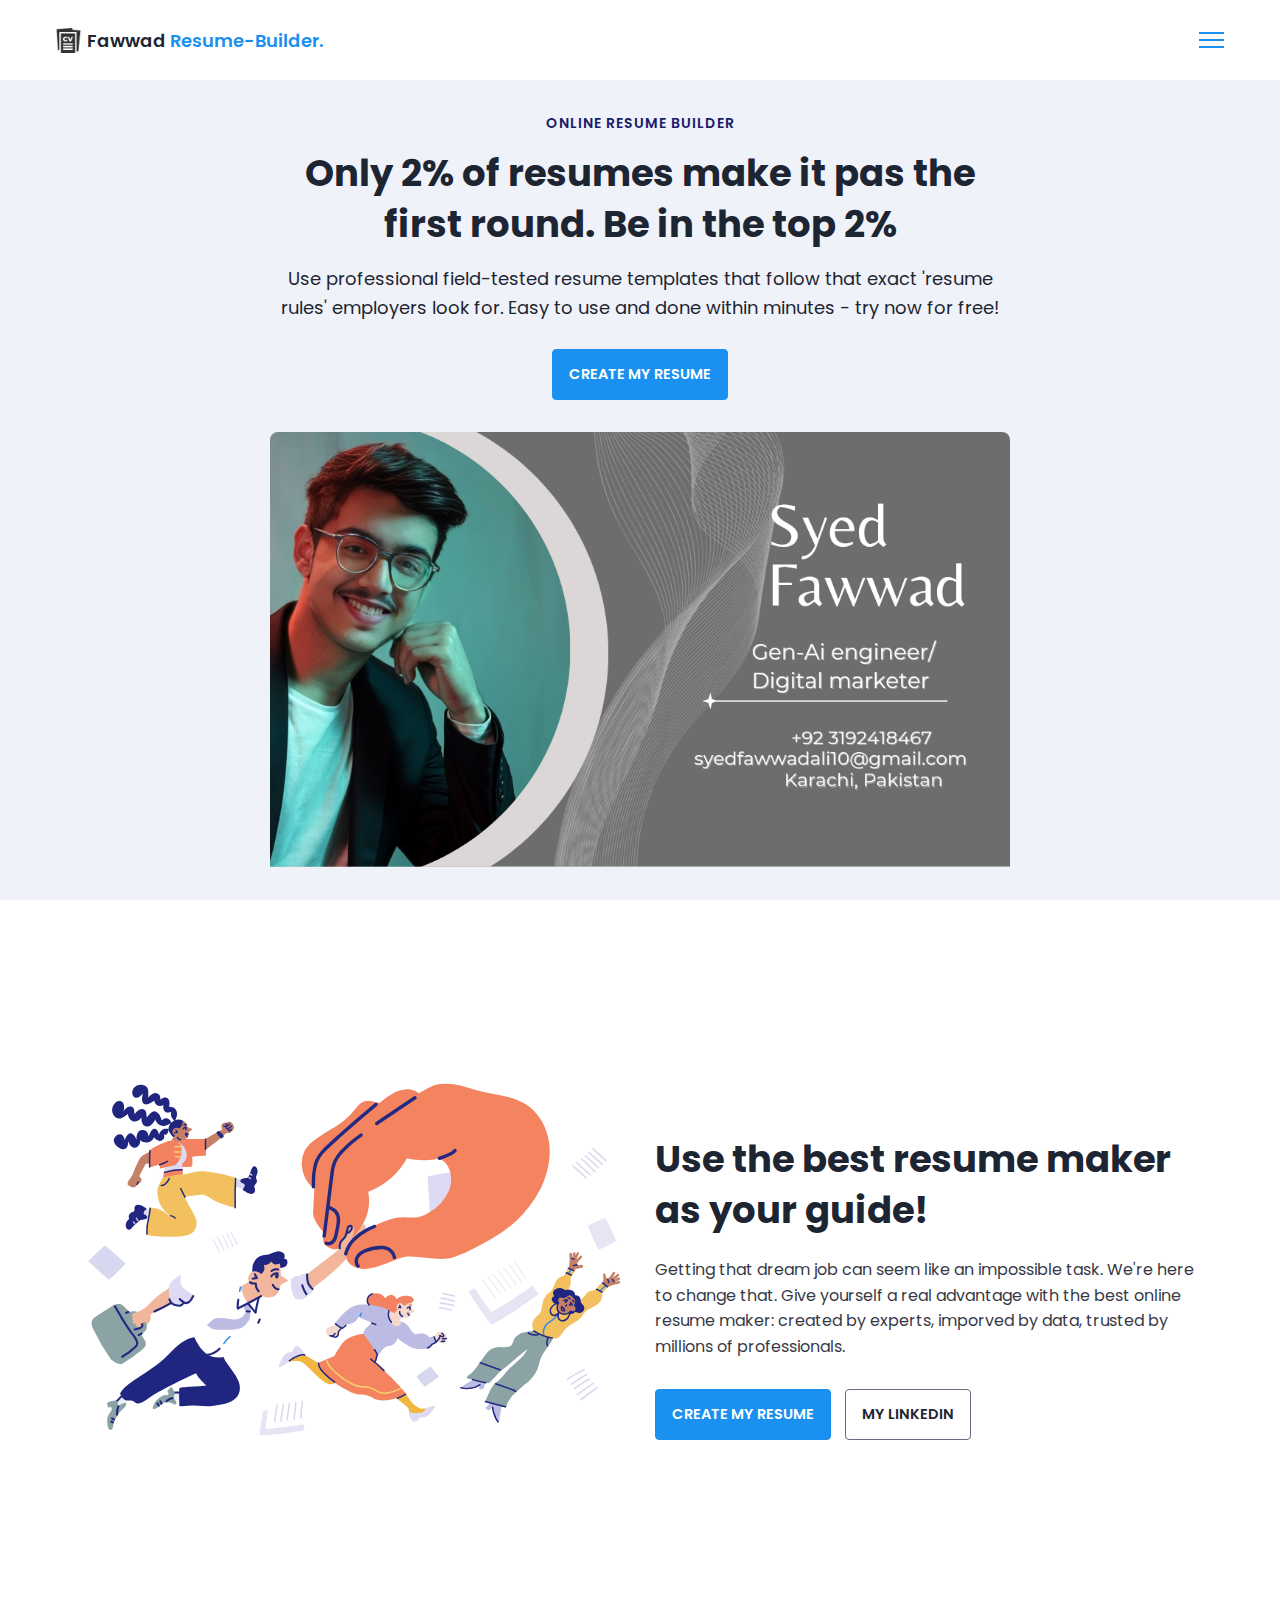
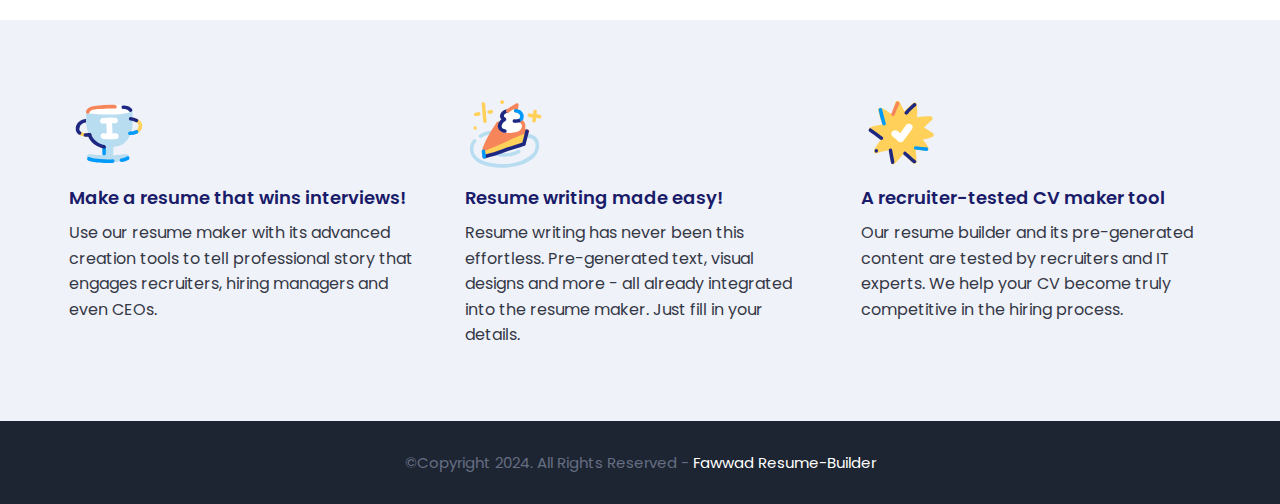
<file: index.html>
<!DOCTYPE html>
<html>
    <head>
        <meta charset="utf-8">
        <meta http-equiv="X-UA-Compatible" content="IE=edge">
        <title>Home Page</title>
        <meta name="description" content="">
        <meta name="viewport" content="width=device-width, initial-scale=1">
        <link rel="stylesheet" href="assets/css/main.css">
    </head>
    <body>

        <nav class = "navbar bg-white">
            <div class="container">
                <div class = "navbar-content">
                    <div class = "brand-and-toggler">
                        <a href = "index.html" class = "navbar-brand">
                            <img src = "assets/images/curriculum-vitae.png" alt = "" class = "navbar-brand-icon">
                            <span class = "navbar-brand-text">Fawwad <span> Resume-Builder.</span>
                        </a>
                        <button type = "button" class = "navbar-toggler-btn">
                            <div class = "bars">
                                <div class = "bar"></div>
                                <div class = "bar"></div>
                                <div class = "bar"></div>
                            </div>
                        </button>
                    </div>
                </div>
            </div>
        </nav>

        <header class = "header bg-bright" id = "header">
            <div class = "container">
                <div class = "header-content text-center">
                    <h6 class = "text-uppercase text-blue-dark fs-14 fw-6 ls-1">online resume builder</h6>
                    <h1 class = "lg-title">Only 2% of resumes make it pas the first round. Be in the top 2%</h1>
                    <p class = "text-dark fs-18">Use professional field-tested resume templates that follow that exact 'resume rules' employers look for. Easy to use and done within minutes - try now for free!</p>
                    <a href = "resume.html" class = "btn btn-primary text-uppercase">create my resume</a>
                    <img src = "assets/images/my-profile.png">
                </div>
            </div>
        </header>

        <div class="section-one">
            <div class="container">
                <div class = "section-one-content">
                    <div class="section-one-l">
                        <img src = "assets/images/visual-0c7080adf17f1f207276f613447c924f667dab34b7ac415cd7ef653172defd0b.svg">
                    </div>
                    <div class = "section-one-r text-center">
                        <h2 class = "lg-title">Use the best resume maker as your guide!</h2>
                        <p class = "text">Getting that dream job can seem like an impossible task. We're here to change that. Give yourself a real advantage with the best online resume maker: created by experts, imporved by data, trusted by millions of professionals.</p>
                        <div class = "btn-group">
                            <a href = "resume.html" class = "btn btn-primary text-uppercase">create my resume</a>
                            <a href = "https://www.linkedin.com/in/syed-fawwad-3960522b5?utm_source=share&utm_campaign=share_via&utm_content=profile&utm_medium=android_app" class = "btn btn-secondary text-uppercase">My LinkedIn</a>
                        </div>
                    </div>
                </div>
            </div>
        </div>

        <div class = "section-two bg-bright">
            <div class="container">
                <div class="section-two-content">
                    <div class = "section-items">
                        <div class = "section-item">
                            <div class = "section-item-icon">
                                <img src = "assets/images/feature-1-edf4481d69166ac81917d1e40e6597c8d61aa970ad44367ce78049bf830fbda5.svg" alt = "">
                            </div>
                            <h5 class = "section-item-title">Make a resume that wins interviews!</h5>
                            <p class = "text">Use our resume maker with its advanced creation tools to tell professional story that engages recruiters, hiring managers and even CEOs.</p>
                        </div>

                        <div class = "section-item">
                            <div class = "section-item-icon">
                                <img src = "assets/images/feature-2-a7a471bd973c02a55d1b3f8aff578cd3c9a4c5ac4fc74423d94ecc04aef3492b.svg" alt = "">
                            </div>
                            <h5 class = "section-item-title">Resume writing made easy!</h5>
                            <p class = "text">Resume writing has never been this effortless. Pre-generated text, visual designs and more - all already integrated into the resume maker. Just fill in your details.</p>
                        </div>

                        <div class = "section-item">
                            <div class = "section-item-icon">
                                <img src = "assets/images/feature-3-4e87a82f83e260488c36f8105e26f439fdc3ee5009372bb5e12d9421f32eabdd.svg" alt = "">
                            </div>
                            <h5 class = "section-item-title">A recruiter-tested CV maker tool</h5>
                            <p class = "text">Our resume builder and its pre-generated content are tested by recruiters and IT experts. We help your CV become truly competitive in the hiring process.</p>
                        </div>
                    </div>
                </div>
            </div>
        </div>

        <footer class = "footer bg-dark">
            <div class="container">
                <div class = "footer-content text-center">
                    <p class="fs-15">&copy;Copyright 2024. All Rights Reserved - <span>Fawwad Resume-Builder</span></p>
                </div>
            </div>
        </footer>
        <script src="script.js"></script>
        
    </body>
</html>
</file>
<file: assets/css/main.css>
@import url('https://fonts.googleapis.com/css2?family=Manrope:wght@200;300;400;500;600;700;800&family=Poppins:ital,wght@0,100;0,200;0,300;0,400;0,500;0,600;0,700;0,800;0,900;1,100;1,200;1,300;1,400;1,500;1,600;1,700;1,800;1,900&display=swap');

:root{
    --clr-blue: #1A91F0;
    --clr-blue-mid: #1170CD;
    --clr-blue-dark: #1A1C6A;
    --clr-white: #fff;
    --clr-bright: #EFF2F9;
    --clr-dark: #1e2532;
    --clr-black: #000;
    --clr-grey: #656e83;
    --clr-green: #084C41;
    --font-poppins: 'Poppins', sans-serif;
    --font-manrope: 'Manrope', sans-serif;;
    --transition: all 300ms ease-in-out;
}

*{
    padding: 0;
    margin: 0;
    box-sizing: border-box;
}

html{
    font-size: 10px;
}

body{
    font-size: 1.6rem;
    font-family: var(--font-poppins);
}

button{
    border: none;
    background-color: transparent;
    outline: 0;
    cursor: pointer;
    font-family: inherit;
}

img{
    width: 100%;
    display: block;
}

a{
    text-decoration: none;
}

/* fonts */
.font-poppins{font-family: var(--font-poppins);}
.font-manrope{font-family: var(--font-manrope);}

/* text colors */
.text-blue{color: var(--clr-blue);}
.text-blue-mid{color: var(--clr-blue-mid);}
.text-blue-dark{color: var(--clr-blue-dark);}
.text-bright{color: var(--clr-bright);}
.text-dark{color: var(--clr-dark);}
.text-grey{color: var(--clr-grey);}
.text-white{color: var(--clr-white);}

/* backgrounds */
.bg-blue{background-color: var(--clr-blue);}
.bg-blue-mid{background-color: var(--clr-blue-mid);}
.bg-blue-dark{background-color: var(--clr-blue-dark);}
.bg-bright{background-color: var(--clr-bright);}
.bg-dark{background-color: var(--clr-dark);}
.bg-grey{background-color: var(--clr-grey);}
.bg-white{background-color: var(--clr-white);}
.bg-black{background-color: var(--clr-black);}
.bg-green{background-color: var(--clr-green);}

.text-center{ text-align: center;}
.text-left{text-align: left;}
.text-right{text-align: right;}
.text-uppercase{text-transform: uppercase;}
.text-lowercase{text-transform: lowercase;}
.text-capitalize{text-transform: capitalize;}
.text{
    color: var(--clr-dark);
    opacity: 0.9;
    margin: 2rem 0;
    line-height: 1.6;
}

.fw-2{font-weight: 200;}
.fw-3{font-weight: 300;}
.fw-4{font-weight: 400;}
.fw-5{font-weight: 500;}
.fw-6{font-weight: 600;}
.fw-7{font-weight: 700;}
.fw-8{font-weight: 800;}

.fs-13{font-size: 13px;}
.fs-14{font-size: 14px;}
.fs-15{font-size: 15px;}
.fs-16{font-size: 16px;}
.fs-17{font-size: 17px;}
.fs-18{font-size: 18px;}
.fs-19{font-size: 19px;}
.fs-20{font-size: 20px;}
.fs-21{font-size: 21px;}
.fs-22{font-size: 22px;}
.fs-23{font-size: 23px;}
.fs-24{font-size: 24px;}
.fs-25{font-size: 25px;}

.ls-1{letter-spacing: 1px;}
.ls-2{letter-spacing: 2px;}

.container{
    max-width: 1200px;
    margin: 0 auto;
    padding: 0 1.6rem;
}

/* bars button */
.bars{
    display: flex;
    flex-direction: column;
    justify-content: space-between;
    height: 16.5px;
    width: 25px;
}
.bars .bar{
    width: 100%;
    height: 2px;
    background-color: var(--clr-blue);
    transition: var(--transition);
}

.bars:hover .bar{
    background-color: var(--clr-dark);
}

/* buttons */
.btn{
    font-size: 14.5px;
    font-weight: 600;
    padding: 1.4rem 1.6rem;
    border-radius: 4px;
    display: inline-block;
}

.btn-primary{
    background-color: var(--clr-blue);
    color: var(--clr-white);
    border: 1px solid var(--clr-blue);
    transition: var(--transition);
}

.btn-primary:hover{
    background-color: transparent;
    color: var(--clr-dark);
    border-color: var(--clr-grey);
}

.btn-secondary{
    background-color: transparent;
    color: var(--clr-dark);
    border: 1px solid var(--clr-grey);
    transition: var(--transition);
}

.btn-secondary:hover{
    background-color: var(--clr-blue);
    color: var(--clr-white);
    border-color: var(--clr-blue);
}

.btn-group button:first-child, .btn-group a:first-child{
    margin-right: 1rem!important;
}

/* navbar part */
.navbar{
    height: 80px;
    display: flex;
    align-items: center;
    box-shadow: rgba(0, 0, 0, 0.08) 0px 3px 8px;
}

.navbar .container{
    width: 100%;
}

.navbar-brand{
    display: flex;
    align-items: center;
    justify-content: flex-start;
    font-size: 1.8rem;
}
.navbar-brand-text{
    color: var(--clr-dark);
    font-weight: 600;
}
.navbar-brand-text span{
    color: var(--clr-blue);
}
.navbar-brand-icon{
    width: 25px;
    margin-right: 6px;
    opacity: 0.8;
}
.brand-and-toggler{
    display: flex;
    align-items: center;
    justify-content: space-between;
}
.header{
    min-height: calc(100vh - 80px);
    display: flex;
    flex-direction: column;
    align-items: center;
    justify-content: center;
}
.header-content{
    max-width: 740px;
    margin-right: auto;
    margin-left: auto;
}
.header-content img{
    max-width: 760px;
    border-top-right-radius: 8px;
    border-top-left-radius: 8px;
    margin-top: 3.2rem;
}
.lg-title{
    margin: 1.4rem 0;
    font-size: 37px;
    line-height: 1.4;
    color: var(--clr-dark);
}
.header-content p{
    margin-bottom: 2.6rem;
    line-height: 1.6;
}


/* section one */
.section-one{
    padding: 64px 0;
    min-height: 80vh;
    display: flex;
    align-items: center;
}
.section-one-l img{
    max-width: 545px;
    margin-right: auto;
    margin-left: auto;
}
.section-one-r{
    margin-top: 4rem;
}

.section-one .btn-group{
    margin-top: 2rem;
}
.section-one-r{
    max-width: 545px;
    margin-right: auto;
    margin-left: auto;
}
.section-one-r .btn-group{
    margin-top: 3rem;
}

/* section two */
.section-two{
    padding: 64px 0;
}
.section-two .section-items{
    display: grid;
    gap: 2rem;
}

.section-two .section-item{
    max-width: 350px;
    text-align: center;
    margin-right: auto;
    margin-left: auto;
}
.section-two .section-item-icon{
    margin: 1rem 0;
}
.section-two .section-item-icon img{
    width: 80px;
    margin-right: auto;
    margin-left: auto;
}
.section-two .section-item-title{
    color: var(--clr-blue-dark);
    font-size: 1.8rem;
    font-weight: 600;
}
.section-two .text{
    margin: 0.9rem 0;
}

/* footer */
.footer{
    padding: 3rem 0;
}
.footer-content p{
    color: var(--clr-grey);
}
.footer-content p span{
    color: var(--clr-white);
}

/* media queries */
@media screen and (min-width: 768px){
    .section-two .section-items{
        grid-template-columns: repeat(2, 1fr);
    }
}

@media screen and (min-width: 992px){
    .section-one-content{
        display: grid;
        grid-template-columns: repeat(2, 1fr);
        column-gap: 3rem;
    }
    .section-one-r{
        text-align: left;
    }
    .section-two .section-items{
        grid-template-columns: repeat(3, 1fr);
    }
    .section-two .section-item{
        text-align: left;
    }
    .section-two .section-item-icon img{
        margin-left: 0;
    }
}



/* resume page */
#about-sc{
    padding: 64px 0;
}

.cv-form-row-title{
    background-color: var(--clr-dark);
    padding: 0.8rem 1.6rem;
    margin-bottom: 2rem;
}

.cv-form-row-title h3{
    color: var(--clr-white);
    font-weight: 500;
    text-transform: uppercase;
    letter-spacing: 1.5px;
    font-size: 1.7rem;
}
.cv-form-blk{
    margin: 3rem 0;
}
.cv-form-row{
    padding: 3rem 2rem 0 2rem;
    border: 1px solid rgba(0, 0, 0, 0.08);
    margin-bottom: 1rem;
    position: relative;
}
textarea{
    resize: none;
}
.form-elem{
    margin-bottom: 3rem;
    position: relative;
}
.form-label{
    display: block;
    font-weight: 600;
    font-size: 14px;
    color: var(--clr-dark);
    margin-bottom: 0.5rem;
}
.form-control{
    border-radius: none;
    border: 1px solid rgba(0, 0, 0, 0.1);
    font-size: 14px;
    padding: 0.8rem 1.6rem;
    font-family: inherit;
    width: 100%;
    outline: 0;
    transition: var(--transition);
}

.form-control:focus{
    border-color: rgba(0, 0, 0, 0.3);
}
.form-text{
    color: #ca0b00;
    font-size: 12px;
    position: absolute;
    letter-spacing: 0.5px;
    top: calc(100% + 2px);
    left: 0;
    width: 100%;
}
.cols-3, .cols-2{
    display: grid;
}
.repeater-add-btn{
    width: 25px;
    height: 25px;
    background-color: var(--clr-blue-mid);
    font-size: 1.6rem;
    color: var(--clr-white);
    margin: 1rem 0;
}
.repeater-remove-btn{
    position: absolute;
    top: 10px;
    right: 10px;
    z-index: 999;
    width: 25px;
    height: 25px;
    border-radius: 50%;
    background-color: #ca0b00;
    color: var(--clr-white);
    font-size: 1.6rem;
}

/* preview section */
.preview-cnt{
    border-radius: 5px;
    display: grid;
    grid-template-columns: 32% auto;
    box-shadow: rgba(149, 157, 165, 0.2) 0px 8px 24px;
    overflow: hidden;
}

.preview-cnt-l{
    padding: 3rem 3rem 2rem 3rem;
}
.preview-cnt-r{
    padding: 3rem 3rem 3rem 4rem;
}
.preview-cnt-l .preview-blk:nth-child(1){
    text-align: center;
}
.preview-image{
    width: 120px;
    height: 120px;
    border-radius: 50%;
    overflow: hidden;
    margin-right: auto;
    margin-left: auto;
}
.preview-image img{
    width: 100%;
    height: 100%;
    object-fit: cover;
}
.preview-item-name{
    font-size: 2.4rem;
    font-weight: 600;
    margin: 1.8rem 0;
    position: relative;
}
.preview-item-name::after{
    position: absolute;
    content: "";
    bottom: -10px;
    width: 50px;
    height: 1.5px;
    background-color: rgba(255, 255, 255, 0.5);
    left: 50%;
    transform: translateX(-50%);
}
.preview-blk{
    padding: 1rem 0;
    margin-bottom: 1rem;
}
.preview-blk-title h3{
    text-transform: uppercase;
    letter-spacing: 0.5px;
    border-bottom: 0.5px solid rgba(0, 0, 0, 0.08);
    padding-bottom: 0.5rem;
}
.preview-blk-title{
    margin-bottom: 1rem;
}
.preview-blk-list .preview-item{
    font-size: 1.5rem;
    margin-bottom: 0.2rem;
    opacity: 0.95;
}
.preview-cnt-r .preview-blk-title{
    color: var(--clr-dark);
}
.preview-cnt-r .preview-blk-list .preview-item{
    margin-top: 1.8rem;
}

.achievements-items.preview-blk-list .preview-item span:first-child,
.educations-items.preview-blk-list .preview-item span:first-child,
.experiences-items.preview-blk-list .preview-item span:first-child{
    display: block;
    font-weight: 600;
    margin-bottom: 1rem;
    background-color: rgba(0, 0, 0, 0.03);
}

.educations-items.preview-blk-list .preview-item span:nth-child(2),
.experiences-items.preview-blk-list .preview-item span:nth-child(2){
    font-weight: 600;
    margin-right: 1rem;
}

.educations-items.preview-blk-list .preview-item span:nth-child(3),
.experiences-items.preview-blk-list .preview-item span:nth-child(3){
    font-style: italic;
    margin-right: 1rem;
}

.educations-items.preview-blk-list .preview-item span:nth-child(4),
.educations-items.preview-blk-list .preview-item span:nth-child(5),
.experiences-items.preview-blk-list .preview-item span:nth-child(4),
.experiences-items.preview-blk-list .preview-item span:nth-child(5){
    margin-right: 1rem;
    background-color: var(--clr-green);
    color: var(--clr-white);
    padding: 0 1rem;
    border-radius: 0.6rem;
}

.educations-items.preview-blk-list .preview-item span:nth-child(6),
.experiences-items.preview-blk-list .preview-item span:nth-child(6){
    font-size: 13.5px;
    display: block;
    opacity: 0.8;
    margin-top: 1rem;
}
.projects-items.preview-blk-list .preview-item span{
    display: block;
}

@media screen and (min-width: 768px){
    .cols-3{
        grid-template-columns: repeat(3, 1fr);
        column-gap: 2rem;
    }
    .cols-2{
        grid-template-columns: repeat(2, 1fr);
        column-gap: 2rem;
    }
}

@media screen and (min-width: 992px){
    .cv-form-row{
        padding: 3rem 3rem 0rem 3rem;
    }
    .cols-3{
        grid-template-columns: repeat(3, 1fr);
    }
}

.print-btn-sc{
    margin: 2rem 0 6rem 0;
}

/* print section */
@media print{
    body *{
        visibility: hidden;
    }

    .non_print_area{
        display: none;
    }

    .print_area, .print_area *{
        visibility: visible;
    }

    .print_area{
        width: 100%;
        position: absolute;
        left: 0;
        top: 0;
        overflow: hidden;
    }
}.submit-button {
    padding: 10px 20px;
    font-size: 16px;
    color: white;
    background-color: #6c757d; /* Gray color */
    border: none;
    border-radius: 5px;
    cursor: pointer;
    box-shadow: 0 4px 8px rgba(0, 0, 0, 0.2);
    transition: all 0.3s ease;
}

.submit-button:hover {
    background-color: #5a6268; /* Darker shade on hover */
    box-shadow: 0 6px 12px rgba(0, 0, 0, 0.3);
    transform: translateY(-3px);
}

.submit-button:active {
    transform: translateY(1px);
    box-shadow: 0 4px 8px rgba(0, 0, 0, 0.2);
}
/* Share Resume Section */
#share-resume .container {
    background: linear-gradient(135deg, #ffffff, #f9fafb);
    border-radius: 10px;
    box-shadow: 0 6px 15px rgba(0, 0, 0, 0.1);
    padding: 20px;
    text-align: center;
    transition: transform 0.3s ease, box-shadow 0.3s ease;
    max-width: 500px;
    margin: 30px auto 15px; /* Margin Top ko increase kiya */
  }
  
  #share-resume .container:hover {
    transform: translateY(-3px);
    box-shadow: 0 10px 20px rgba(0, 0, 0, 0.15);
  }
  
  #share-resume label {
    font-size: 14px;
    font-weight: 600;
    color: #555;
    margin-bottom: 8px;
    display: block;
  }
  
  #unique-url {
    width: 100%;
    padding: 10px;
    font-size: 14px;
    color: #555;
    background: #f4f4f4;
    border: 1px solid #ddd;
    border-radius: 8px;
    margin-bottom: 10px;
    text-align: center;
    transition: background 0.3s ease, box-shadow 0.3s ease;
  }
  
  #unique-url:hover {
    background: #eef1f5;
    box-shadow: 0 4px 10px rgba(0, 0, 0, 0.1);
  }
  
  .share-button {
    display: inline-block;
    padding: 10px 20px;
    font-size: 14px;
    font-weight: bold;
    background: linear-gradient(135deg, #6c757d, #adb5bd);
    color: #fff;
    border: none;
    border-radius: 8px;
    cursor: pointer;
    box-shadow: 0 4px 10px rgba(0, 0, 0, 0.1);
    transition: all 0.3s ease;
  }
  
  .share-button:hover {
    background: linear-gradient(135deg, #5a6268, #9aa1a9);
    box-shadow: 0 6px 15px rgba(0, 0, 0, 0.2);
    transform: translateY(-2px);
  }
  
  /* Download Resume Section */
  #download-resume .container {
    background: linear-gradient(135deg, #ffffff, #f9fafb);
    border-radius: 10px;
    box-shadow: 0 6px 15px rgba(0, 0, 0, 0.1);
    padding: 20px;
    text-align: center;
    transition: transform 0.3s ease, box-shadow 0.3s ease;
    max-width: 500px;
    margin: 30px auto 15px; /* Margin Top ko increase kiya */
  }
  
  #download-resume .container:hover {
    transform: translateY(-3px);
    box-shadow: 0 10px 20px rgba(0, 0, 0, 0.15);
  }
  
  .download-button {
    display: inline-block;
    padding: 10px 20px;
    font-size: 14px;
    font-weight: bold;
    background: linear-gradient(135deg, #007bff, #0056b3);
    color: #fff;
    border: none;
    border-radius: 8px;
    cursor: pointer;
    box-shadow: 0 4px 10px rgba(0, 0, 0, 0.1);
    transition: all 0.3s ease;
  }
  
  .download-button:hover {
    background: linear-gradient(135deg, #0056b3, #003d7a);
    box-shadow: 0 6px 15px rgba(0, 0, 0, 0.2);
    transform: translateY(-2px);
  }
  
  /* Responsive Design */
  @media (max-width: 768px) {
    #share-resume .container, 
    #download-resume .container {
      padding: 15px;
      box-shadow: 0 4px 10px rgba(0, 0, 0, 0.1);
    }
  
    #unique-url {
      font-size: 12px;
      padding: 8px;
    }
  
    button {
      padding: 8px 15px;
      font-size: 12px;
    }
  }
  
  @media (max-width: 480px) {
    #share-resume .container, 
    #download-resume .container {
      padding: 10px;
      border-radius: 8px;
    }
  
    #unique-url {
      font-size: 11px;
      padding: 6px;
    }
  
    button {
      padding: 6px 10px;
      font-size: 11px;
    }
  }
</file>
